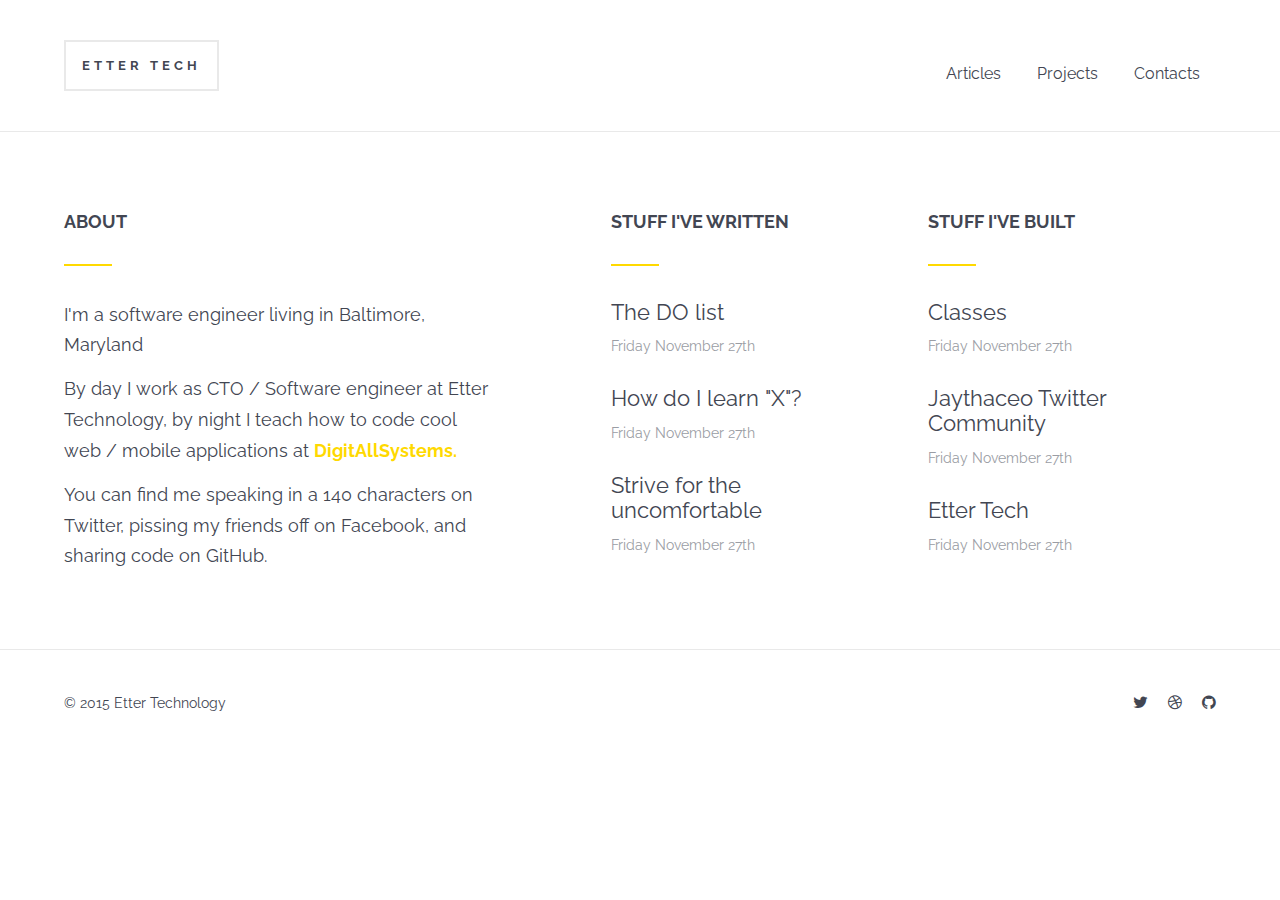
<file: index.html>
<!DOCTYPE html>
<html lang="en">
<head>
  <meta charset="UTF-8">
  <title>Etter Tech Blog</title>
  <link href='https://fonts.googleapis.com/css?family=Raleway:400,700' rel='stylesheet' type='text/css'>
  <link rel="stylesheet" href="https://maxcdn.bootstrapcdn.com/font-awesome/4.5.0/css/font-awesome.min.css">
  <link rel="stylesheet" href="css/application.css">
</head>
<body>
  <header id="main_navigation" class="clearfix">
    <a href="#" class="name">Etter Tech</a>
    <nav>
      <a href="articles.html">Articles</a>
      <a href="#">Projects</a>
      <a href="#">Contacts</a>
    </nav>
  </header>

  <div class="wrapper wrapper_padding clearfix">
    <div class="col-1 about homepage-content">
      <h2>About</h2>
      <hr>
      <p>I'm a software engineer living in
      Baltimore, Maryland</p>
      <p>By day I work as CTO / Software engineer at
      Etter Technology, by night I teach how to code
      cool web / mobile applications at <a href="#">DigitAllSystems.</a></p>
      <p>You can find me speaking in a 140 characters on Twitter,
      pissing my friends off on Facebook, and sharing code on
      GitHub.</p>
    </div>
    <div class="col-2 homepage-content">
      <h2>Stuff I've Written</h2>
      <hr>
      <h3><a href="#">The DO list</a></h3>
      <p class="date">Friday November 27th</p>
      <h3><a href="#">How do I learn "X"?</a></h3>
      <p class="date">Friday November 27th</p>
      <h3><a href="#">Strive for the uncomfortable</a></h3>
      <p class="date">Friday November 27th</p>
    </div>
    <div class="col-3 homepage-content">
      <h2>Stuff I've Built</h2>
      <hr>
      <h3><a href="#">Classes</a></h3>
      <p class="date">Friday November 27th</p>
      <h3><a href="#">Jaythaceo Twitter Community</a></h3>
      <p class="date">Friday November 27th</p>
      <h3><a href="#">Etter Tech </a></h3>
      <p class="date">Friday November 27th</p>
    </div>
  </div>
  <footer id="main_footer">
    <p class="copyright">&copy; 2015 Etter Technology</p>
    <nav>
      <a href="#"><i class="fa fa-twitter"></i></a>
      <a href="#"><i class="fa fa-dribbble"></i></a>
      <a href="#"><i class="fa fa-github"></i></a>
    </nav>
  </footer>
</body>
</html>
</file>
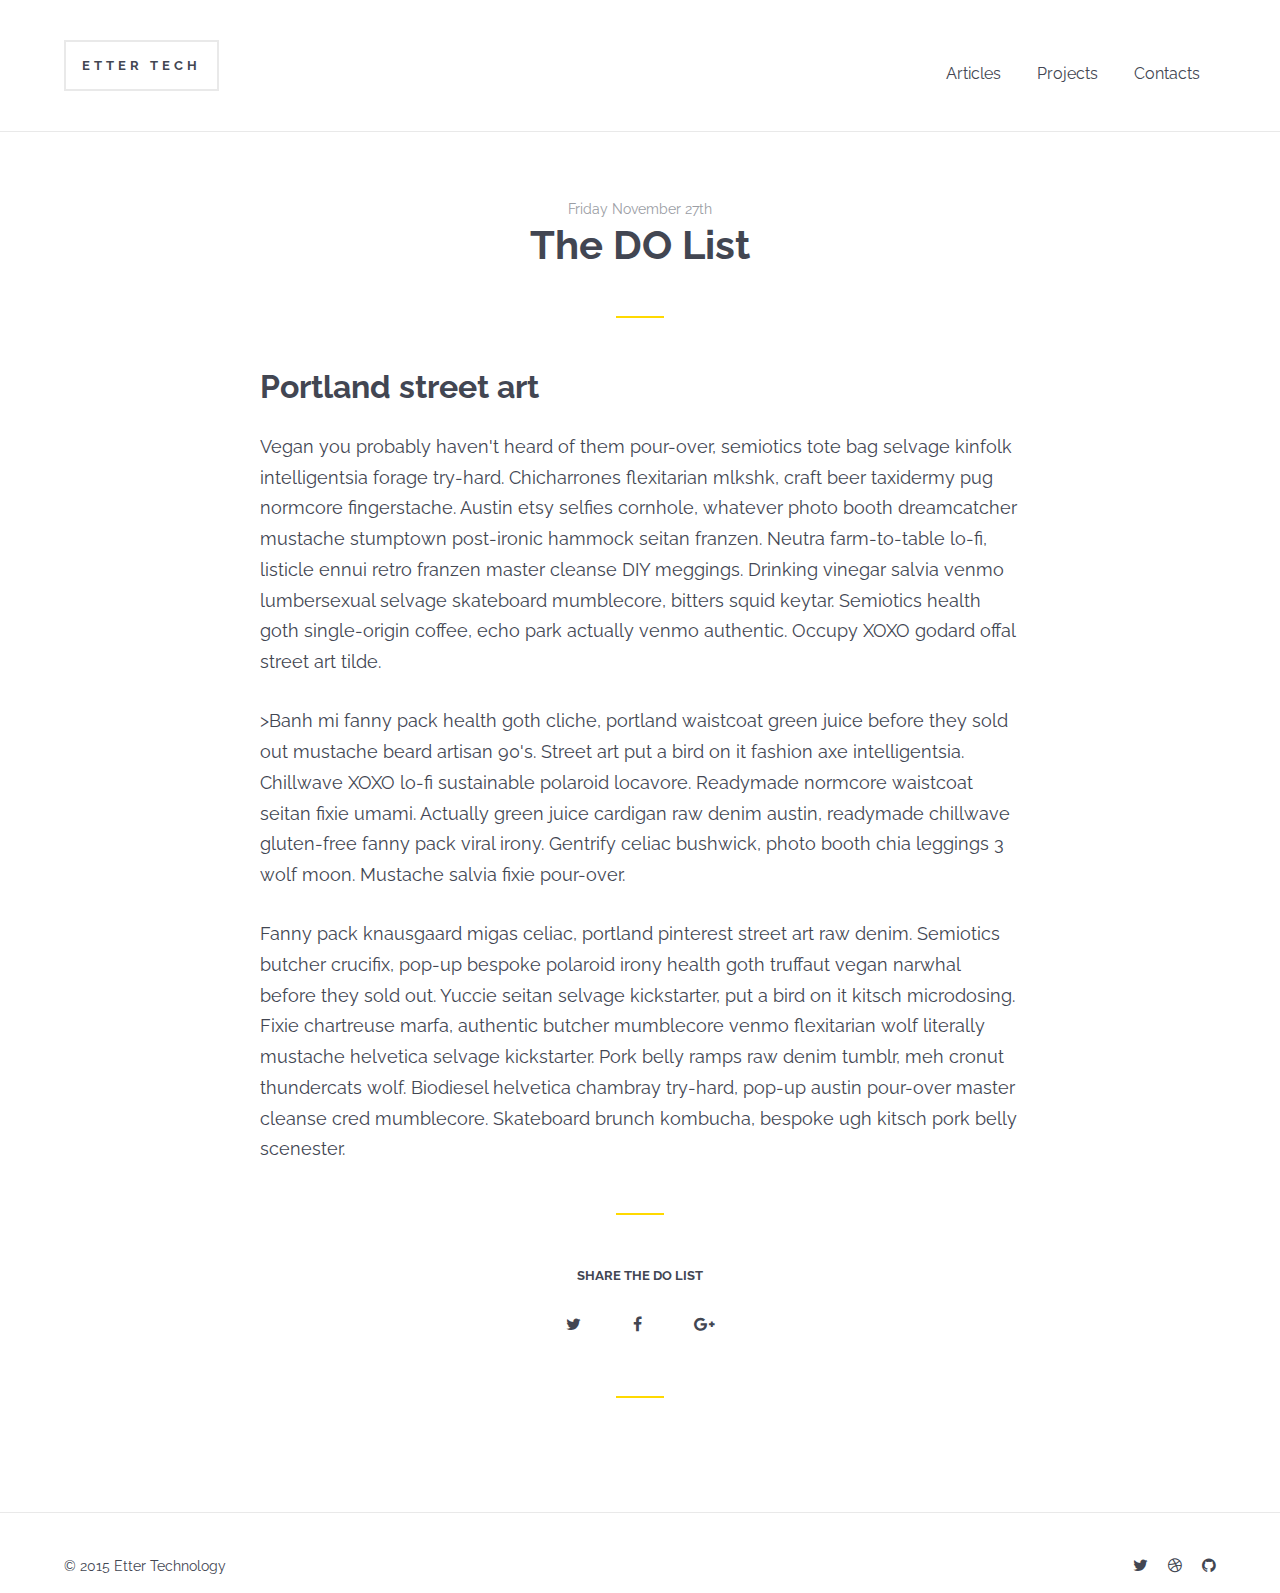
<file: article_show.html>
<!DOCTYPE html>
<html lang="en">
<head>
  <meta charset="UTF-8">
  <title>Etter Tech Blog</title>
  <link href='https://fonts.googleapis.com/css?family=Raleway:400,700' rel='stylesheet' type='text/css'>
  <link rel="stylesheet" href="https://maxcdn.bootstrapcdn.com/font-awesome/4.5.0/css/font-awesome.min.css">
  <link rel="stylesheet" href="css/application.css">
</head>
<body>
  <header id="main_navigation" class="clearfix">
    <a href="#" class="name">Etter Tech</a>
    <nav>
      <a href="articles.html">Articles</a>
      <a href="#">Projects</a>
      <a href="#">Contacts</a>
    </nav>
  </header>

  <div id="post_show_content" class="skinny_wrapper wrapper_padding">
    <header>
      <p class="date">Friday November 27th</p>
      <h1>The DO List</h1>
      <hr>
    </header>

    <div id="content">
      <h2>Portland street art</h2>
      <p>Vegan you probably haven't heard of them pour-over, semiotics tote bag selvage kinfolk intelligentsia forage try-hard. Chicharrones flexitarian mlkshk, craft beer taxidermy pug normcore fingerstache. Austin etsy selfies cornhole, whatever photo booth dreamcatcher mustache stumptown post-ironic hammock seitan franzen. Neutra farm-to-table lo-fi, listicle ennui retro franzen master cleanse DIY meggings. Drinking vinegar salvia venmo lumbersexual selvage skateboard mumblecore, bitters squid keytar. Semiotics health goth single-origin coffee, echo park actually venmo authentic. Occupy XOXO godard offal street art tilde.</p>

      <p>>Banh mi fanny pack health goth cliche, portland waistcoat green juice before they sold out mustache beard artisan 90's. Street art put a bird on it fashion axe intelligentsia. Chillwave XOXO lo-fi sustainable polaroid locavore. Readymade normcore waistcoat seitan fixie umami. Actually green juice cardigan raw denim austin, readymade chillwave gluten-free fanny pack viral irony. Gentrify celiac bushwick, photo booth chia leggings 3 wolf moon. Mustache salvia fixie pour-over.</p>

      <p>Fanny pack knausgaard migas celiac, portland pinterest street art raw denim. Semiotics butcher crucifix, pop-up bespoke polaroid irony health goth truffaut vegan narwhal before they sold out. Yuccie seitan selvage kickstarter, put a bird on it kitsch microdosing. Fixie chartreuse marfa, authentic butcher mumblecore venmo flexitarian wolf literally mustache helvetica selvage kickstarter. Pork belly ramps raw denim tumblr, meh cronut thundercats wolf. Biodiesel helvetica chambray try-hard, pop-up austin pour-over master cleanse cred mumblecore. Skateboard brunch kombucha, bespoke ugh kitsch pork belly scenester.</p>
    </div>

    <hr>

    <div id="share_box">
      <p>Share The DO List</p>
      <a href="#"><i class="fa fa-twitter"></i></a>
      <a href="#"><i class="fa fa-facebook"></i></a>
      <a href="#"><i class="fa fa-google-plus"></i></a>
    </div>

    <hr>

  </div>

  <footer id="main_footer">
    <p class="copyright">&copy; 2015 Etter Technology</p>
    <nav>
      <a href="#"><i class="fa fa-twitter"></i></a>
      <a href="#"><i class="fa fa-dribbble"></i></a>
      <a href="#"><i class="fa fa-github"></i></a>
    </nav>
  </footer>
</body>
</html>
</file>
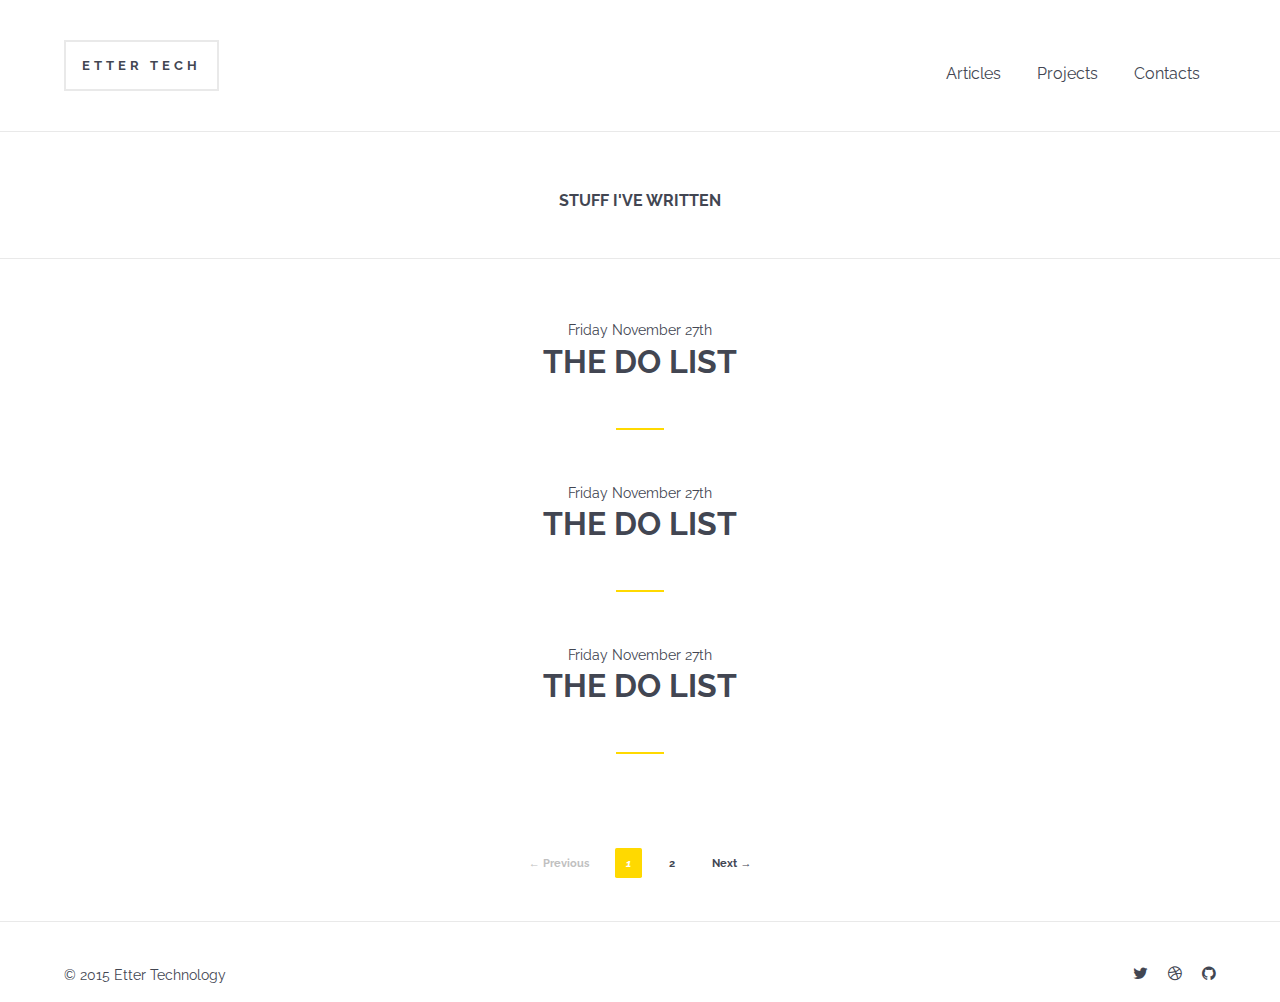
<file: articles.html>
<!DOCTYPE html>
<html lang="en">
<head>
  <meta charset="UTF-8">
  <title>Etter Tech Blog</title>
  <link href='https://fonts.googleapis.com/css?family=Raleway:400,700' rel='stylesheet' type='text/css'>
  <link rel="stylesheet" href="https://maxcdn.bootstrapcdn.com/font-awesome/4.5.0/css/font-awesome.min.css">
  <link rel="stylesheet" href="css/application.css">
</head>
<body>
  <header id="main_navigation" class="clearfix">
    <a href="#" class="name">Etter Tech</a>
    <nav>
      <a href="articles.html">Articles</a>
      <a href="#">Projects</a>
      <a href="#">Contacts</a>
    </nav>
  </header>

  <h1 id="page_title">Stuff I've Written</h1>

  <div id="posts_wrapper" class="skinny_wrapper">
    <div class="post">
      <p class="date">Friday November 27th</p>
      <h2><a href="#">The DO List</a></h2>
      <hr>
    </div>

    <div class="post">
      <p class="date">Friday November 27th</p>
      <h2><a href="#">The DO List</a></h2>
      <hr>
    </div>

    <div class="post">
      <p class="date">Friday November 27th</p>
      <h2><a href="#">The DO List</a></h2>
      <hr>
    </div>
  </div>

  <div class="pagination">
    <span class="previous_page disabled">← Previous</span>
    <em class="current">1</em>
    <a rel="next" href="#">2</a>
    <a href="#" class="next_page">Next →</a>
  </div>

  <footer id="main_footer">
    <p class="copyright">&copy; 2015 Etter Technology</p>
    <nav>
      <a href="#"><i class="fa fa-twitter"></i></a>
      <a href="#"><i class="fa fa-dribbble"></i></a>
      <a href="#"><i class="fa fa-github"></i></a>
    </nav>
  </footer>
</body>
</html>
</file>
<file: css/application.css>
/*! normalize.css v3.0.2 | MIT License | git.io/normalize */html{font-family:sans-serif;-ms-text-size-adjust:100%;-webkit-text-size-adjust:100%}body{margin:0}article,aside,details,figcaption,figure,footer,header,hgroup,main,menu,nav,section,summary{display:block}audio,canvas,progress,video{display:inline-block;vertical-align:baseline}audio:not([controls]){display:none;height:0}[hidden],template{display:none}a{background-color:transparent}a:active,a:hover{outline:0}abbr[title]{border-bottom:1px dotted}b,strong{font-weight:bold}dfn{font-style:italic}h1{font-size:2em;margin:0.67em 0}mark{background:#ff0;color:#000}small{font-size:80%}sub,sup{font-size:75%;line-height:0;position:relative;vertical-align:baseline}sup{top:-0.5em}sub{bottom:-0.25em}img{border:0}svg:not(:root){overflow:hidden}figure{margin:1em 40px}hr{-moz-box-sizing:content-box;box-sizing:content-box;height:0}pre{overflow:auto}code,kbd,pre,samp{font-family:monospace, monospace;font-size:1em}button,input,optgroup,select,textarea{color:inherit;font:inherit;margin:0}button{overflow:visible}button,select{text-transform:none}button,html input[type="button"],input[type="reset"],input[type="submit"]{-webkit-appearance:button;cursor:pointer}button[disabled],html input[disabled]{cursor:default}button::-moz-focus-inner,input::-moz-focus-inner{border:0;padding:0}input{line-height:normal}input[type="checkbox"],input[type="radio"]{box-sizing:border-box;padding:0}input[type="number"]::-webkit-inner-spin-button,input[type="number"]::-webkit-outer-spin-button{height:auto}input[type="search"]{-webkit-appearance:textfield;-moz-box-sizing:content-box;-webkit-box-sizing:content-box;box-sizing:content-box}input[type="search"]::-webkit-search-cancel-button,input[type="search"]::-webkit-search-decoration{-webkit-appearance:none}fieldset{border:1px solid #c0c0c0;margin:0 2px;padding:0.35em 0.625em 0.75em}legend{border:0;padding:0}textarea{overflow:auto}optgroup{font-weight:bold}table{border-collapse:collapse;border-spacing:0}td,th{padding:0}*{box-sizing:border-box}body{font-family:'Raleway', sans-serif}.wrapper{width:90%;margin:0 auto}.skinny_wrapper{width:80%;max-width:760px;margin:0 auto}.wrapper_padding{padding:4rem 0}.clearfix:before,.clearfix:after{content:" ";display:table}.clearfix:after{clear:both}h1,h2,h3,h4,h5,h6,p,ul,li{color:#424652}h1{font-size:2.5rem}h2{font-size:2rem}h3{font-size:1.75rem}h4{font-size:1.375rem}h5{font-size:1.25rem}h6{font-size:1rem}p,li{font-size:1.1rem;line-height:1.75}p,ul,ol{margin:0 0 1.6em 0}hr{width:3em;display:block;height:2px;border:0;border-top:2px solid #ffd900;margin:2rem 0}#main_navigation{padding:2.5em 5%;border-bottom:1px solid #E9E9E9}#main_navigation .name{font-weight:700;font-size:.8em;letter-spacing:4px;text-transform:uppercase;border:2px solid #E9E9E9;padding:1rem;text-decoration:none;color:#424652;float:left}#main_navigation nav{float:right;padding-top:1.5rem}#main_navigation nav a{color:#424652;text-decoration:none;margin:0 1rem;font-size:1rem}#page_title{text-align:center;border-bottom:1px solid #E9E9E9;padding:3em 0;font-size:1rem;text-transform:uppercase}#main_footer{padding:2.5em 5%;border-top:1px solid #E9E9E9}#main_footer .copyright{float:left;font-size:.9em;margin:0}#main_footer nav{float:right}#main_footer nav i{color:#424652;margin-left:1em;padding-top:.2em}#main_footer nav i:hover{color:#ffd900}input[type="text"],input[type="email"],input[type="password"],textarea{width:100%;max-width:100%;height:3em;border:2px solid #E9E9E9;padding:1em;margin:.5em 0 2em 0}textarea{min-height:20em}input[type="submit"],.button{outline:none;background:transparent;border:2px solid #E9E9E9;text-align:center;font-size:1em;color:#424652;text-decoration:none;padding:1em 2em}input[type="submit"]:hover,.button:hover{border:2px solid #ffd900;color:#ffd900}.col-1,.col-2,.col-3{float:left}.col-1{width:45%;padding:0 5% 0 2.5%}.col-2,.col-3{width:27.5%;padding:0 2.5%}.homepage-content h2{font-size:1.1rem;text-transform:uppercase}.homepage-content h3{font-size:1.35em;font-weight:400;margin-bottom:.5em}.homepage-content a{text-decoration:none;color:#424652}.homepage-content a:hover{color:#ffd900}.homepage-content .date{font-size:.85em;margin-bottom:2em;color:#9a9da4}.homepage-content p{margin:0 0 .75em 0}.about{padding:0 7.5% 0 0}.about a{color:#ffd900;font-weight:700;text-decoration:none}#posts_wrapper{padding:3em 0}#posts_wrapper .post{text-align:center}#posts_wrapper .post .date{font-size:.9em;margin:0}#posts_wrapper .post h2{margin:0;font-size:2em;text-transform:uppercase}#posts_wrapper .post h2 a{text-decoration:none;color:#424652}#posts_wrapper .post h2 a:hover{color:#ffd900}#posts_wrapper .post hr{margin:3em auto}#post_show_content header{text-align:center}#post_show_content header .date{font-size:.9em;color:#9a9da4;margin:0}#post_show_content header h1{margin:0}#post_show_content hr{margin:3em auto}#share_box{text-align:center}#share_box p{padding:0 0 1em 0;margin:0;font-weight:700;text-transform:uppercase;color:#424652;font-size:.8em}#share_box i{color:#424652;padding:1em 1.5em}#share_box i:hover{color:#ffd900;cursor:pointer}.pagination:before,.pagination:after{content:" ";display:table}.pagination:after{clear:both}.pagination{text-align:center;margin:0 0 3em 0}.pagination a,.pagination .previous_page,.pagination .current,.pagination .next_page{padding:.75em 1em;margin:0 .5em;border-radius:.15em;line-height:20px;text-decoration:none;background:#fff;font-weight:700;font-size:.7em;font-size:normal;color:#424652}.pagination a:hover,.pagination .previous_page:hover,.pagination .current:hover,.pagination .next_page:hover{background:#ffd900;color:#fff}.pagination .current{background:#ffd900;color:#fff}.pagination .disabled{color:#C0C0C0}.pagination .disabled:hover{color:#C0C0C0;background:#fff}
</file>
